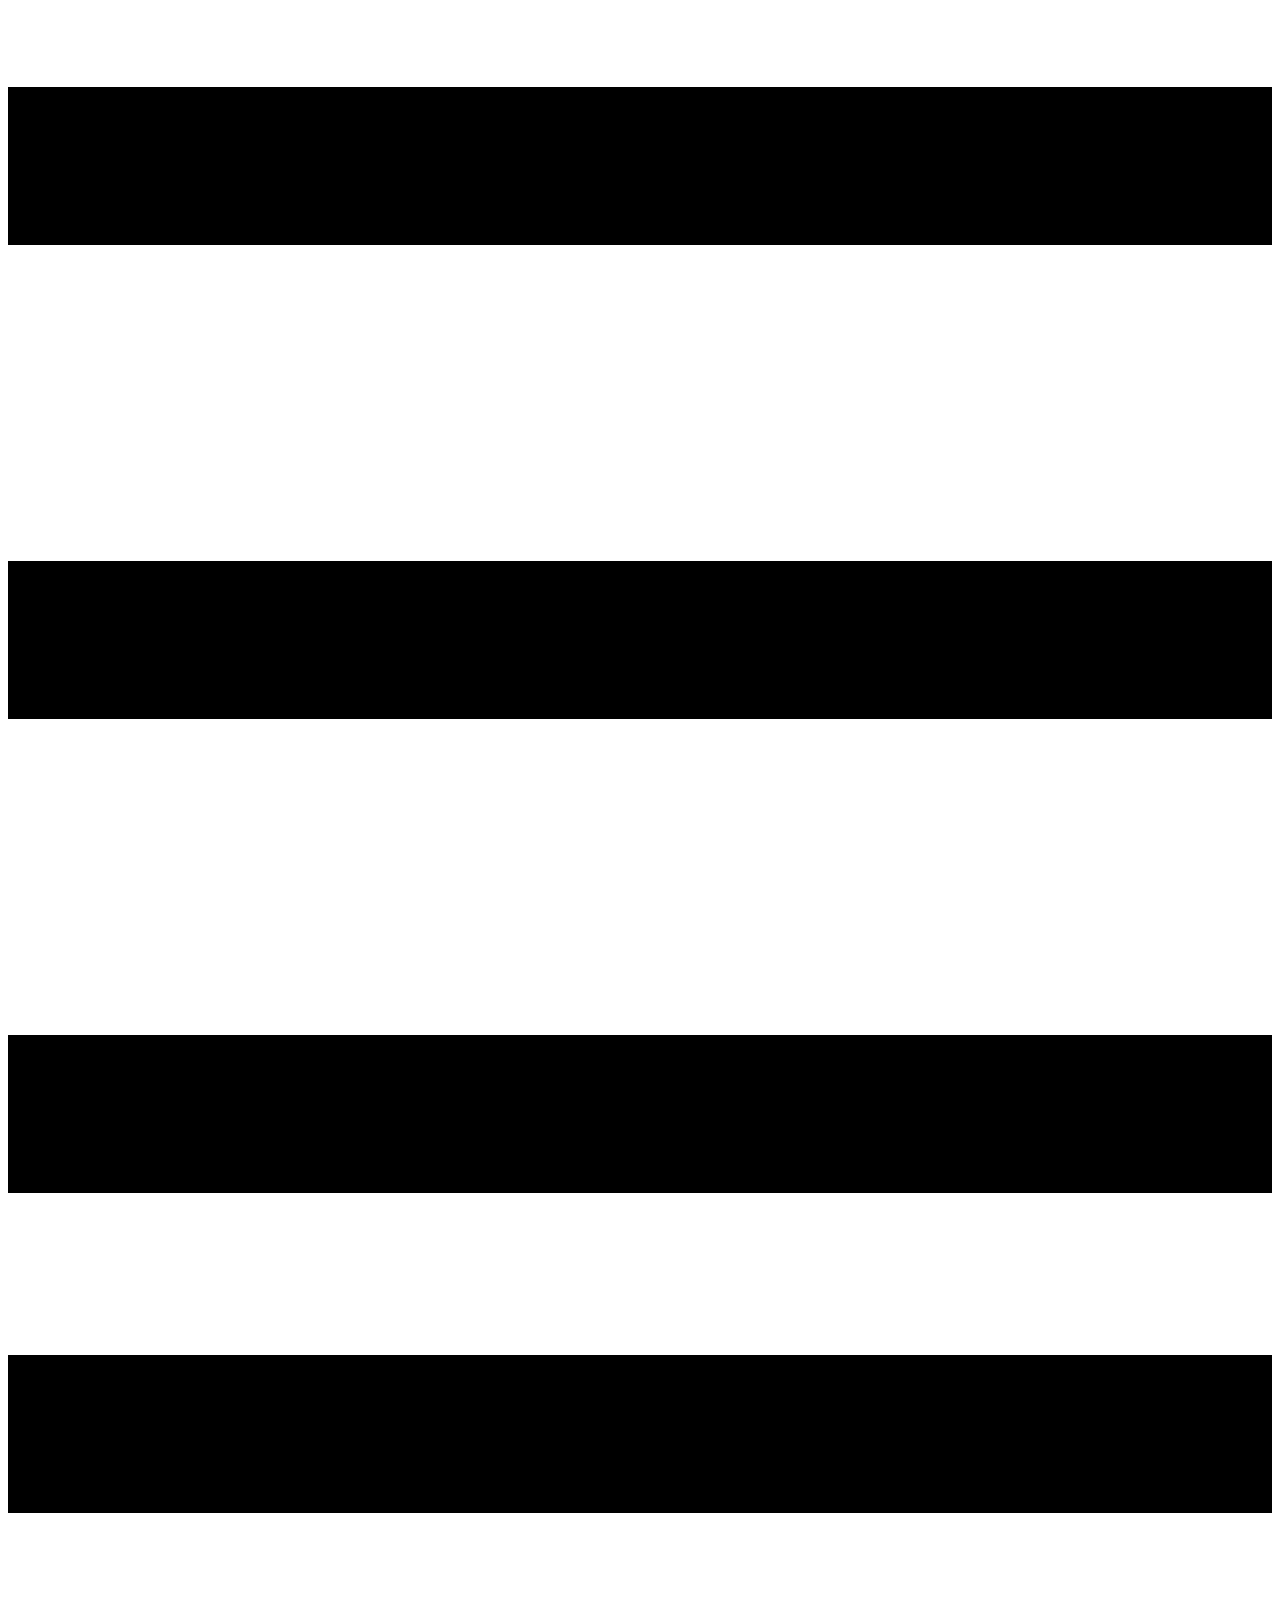
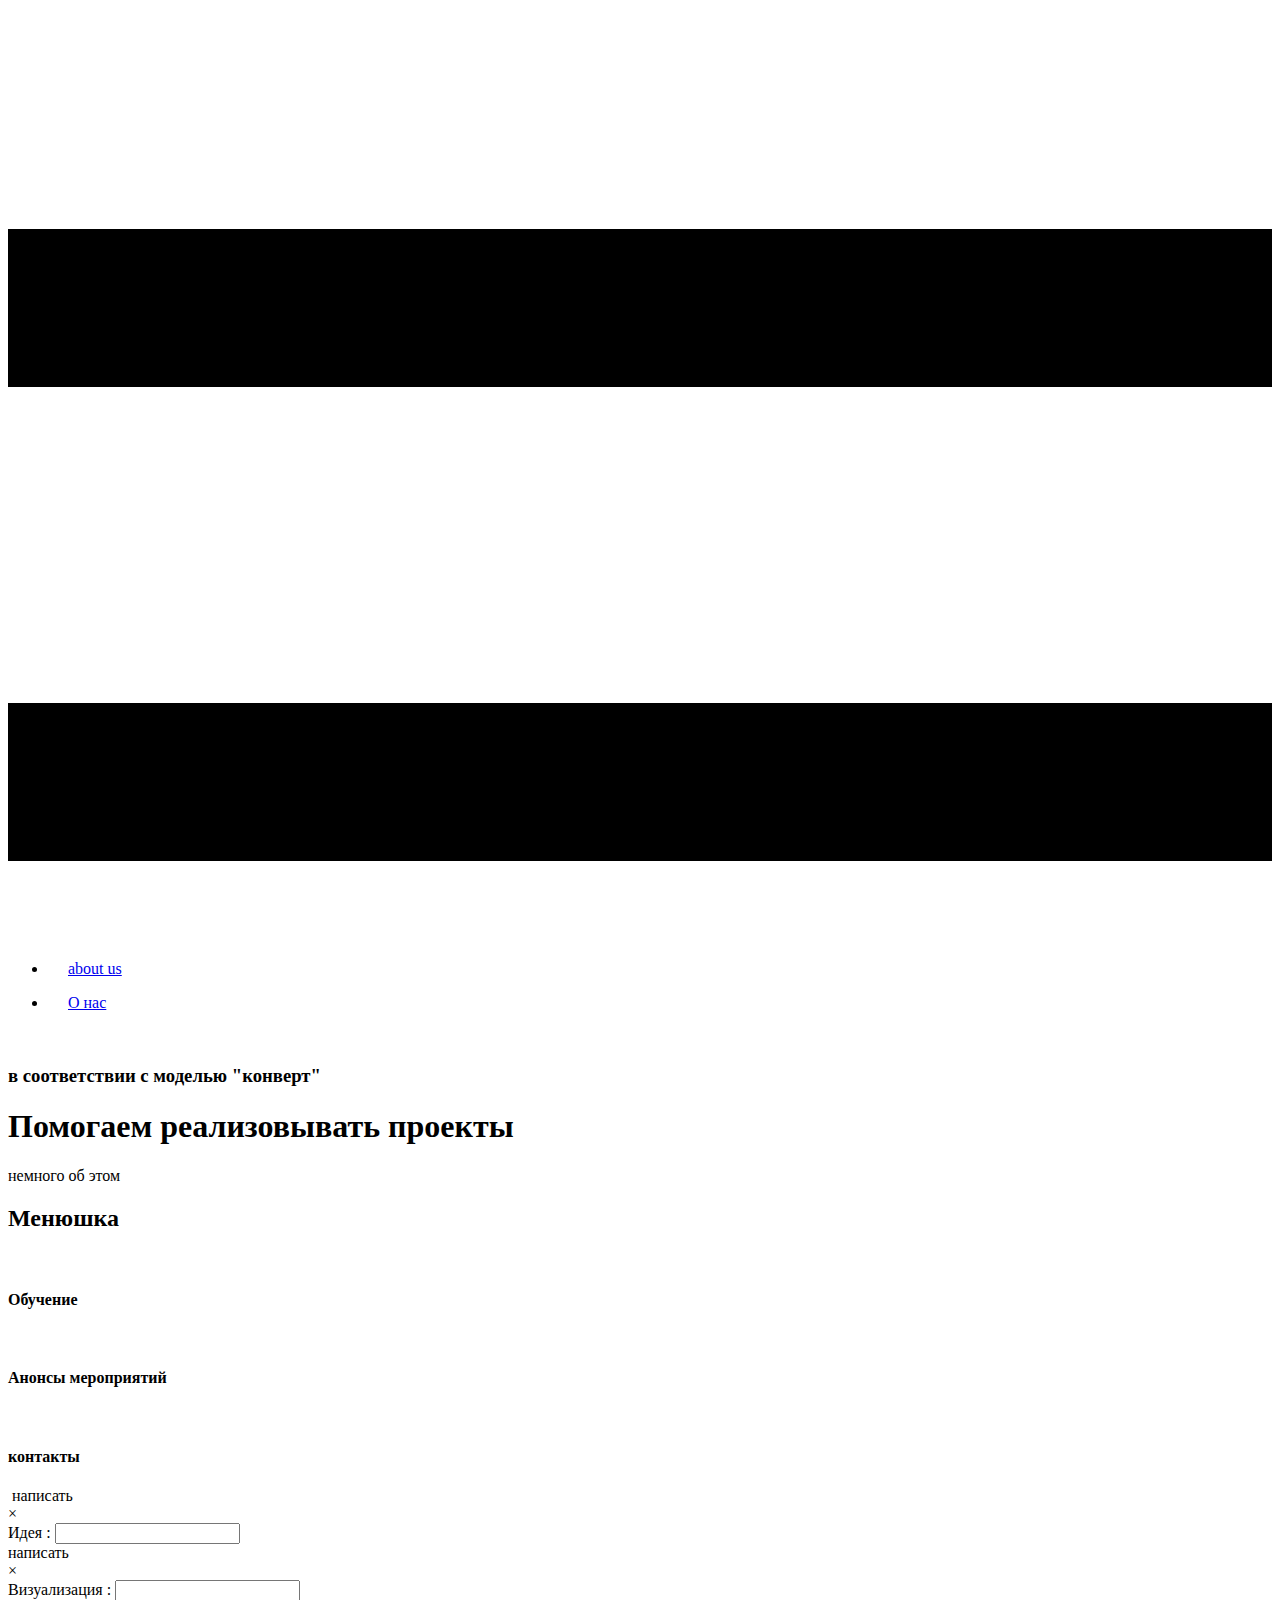
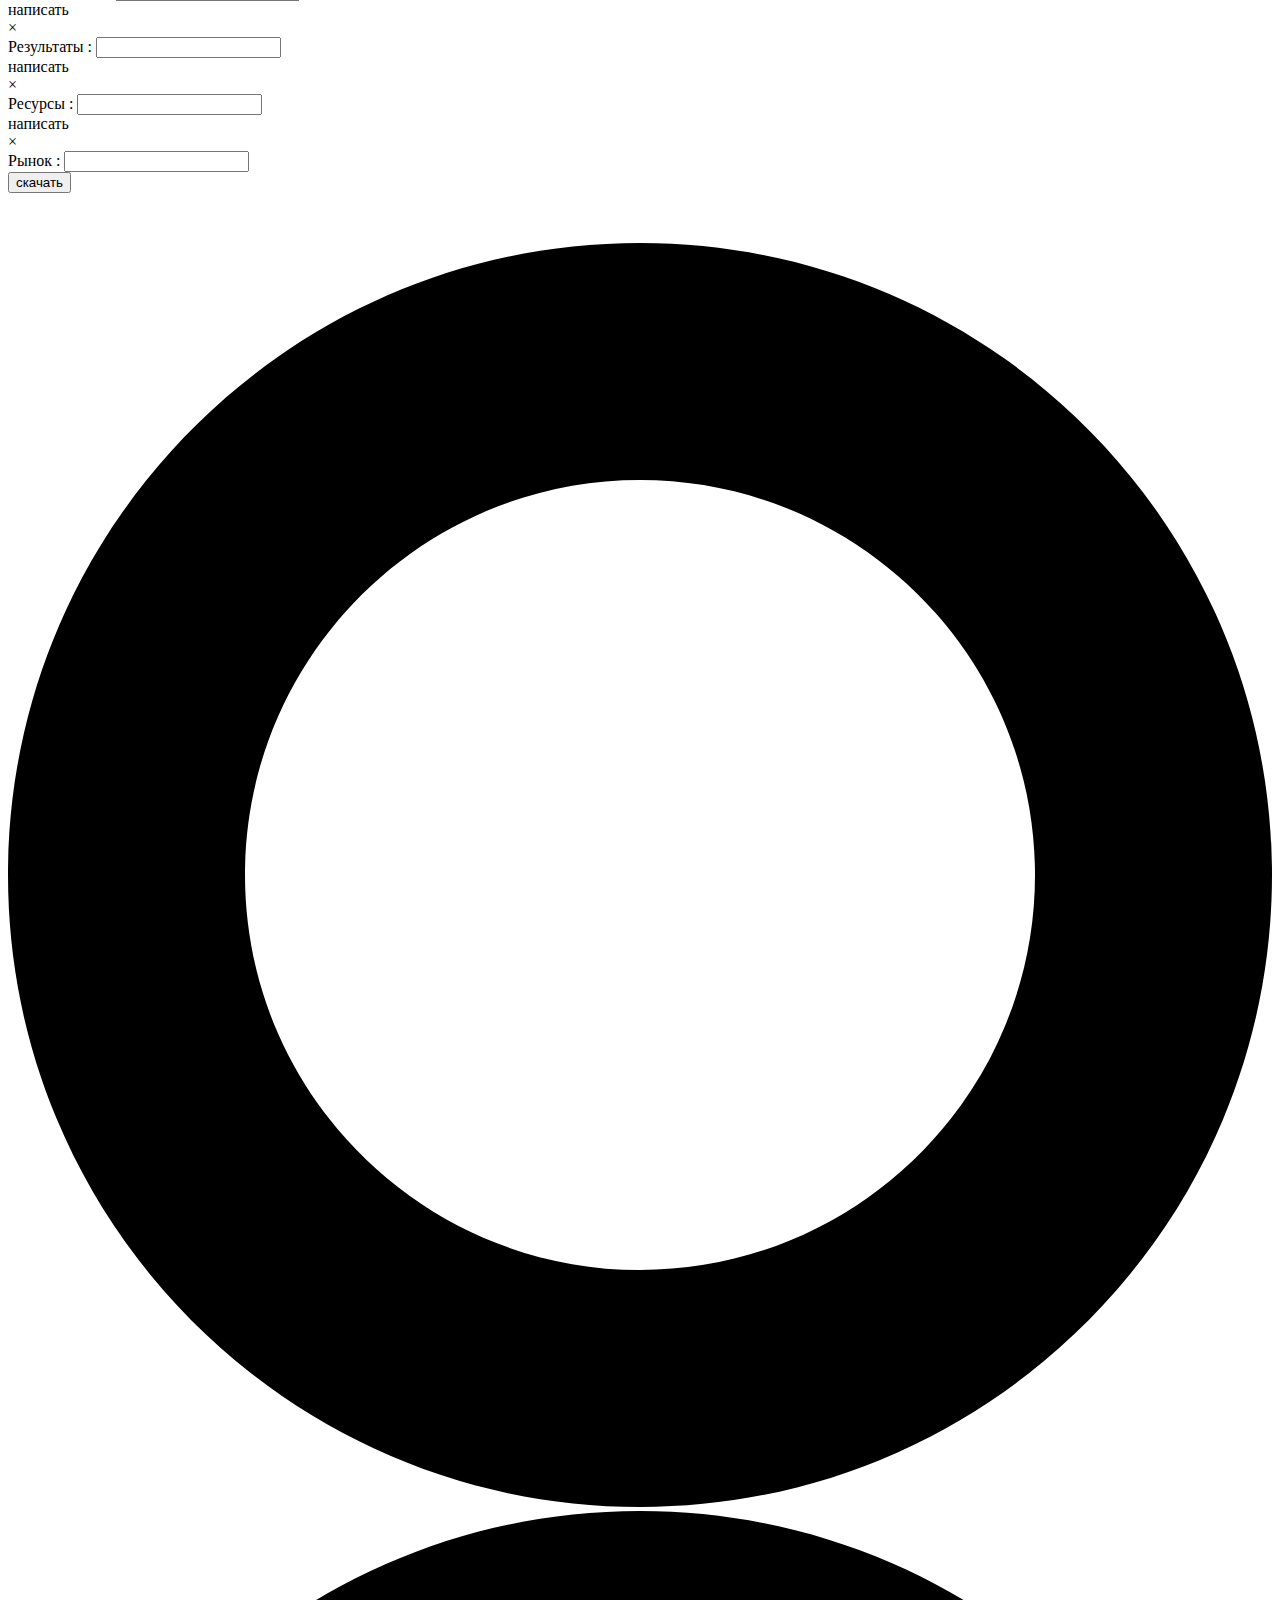
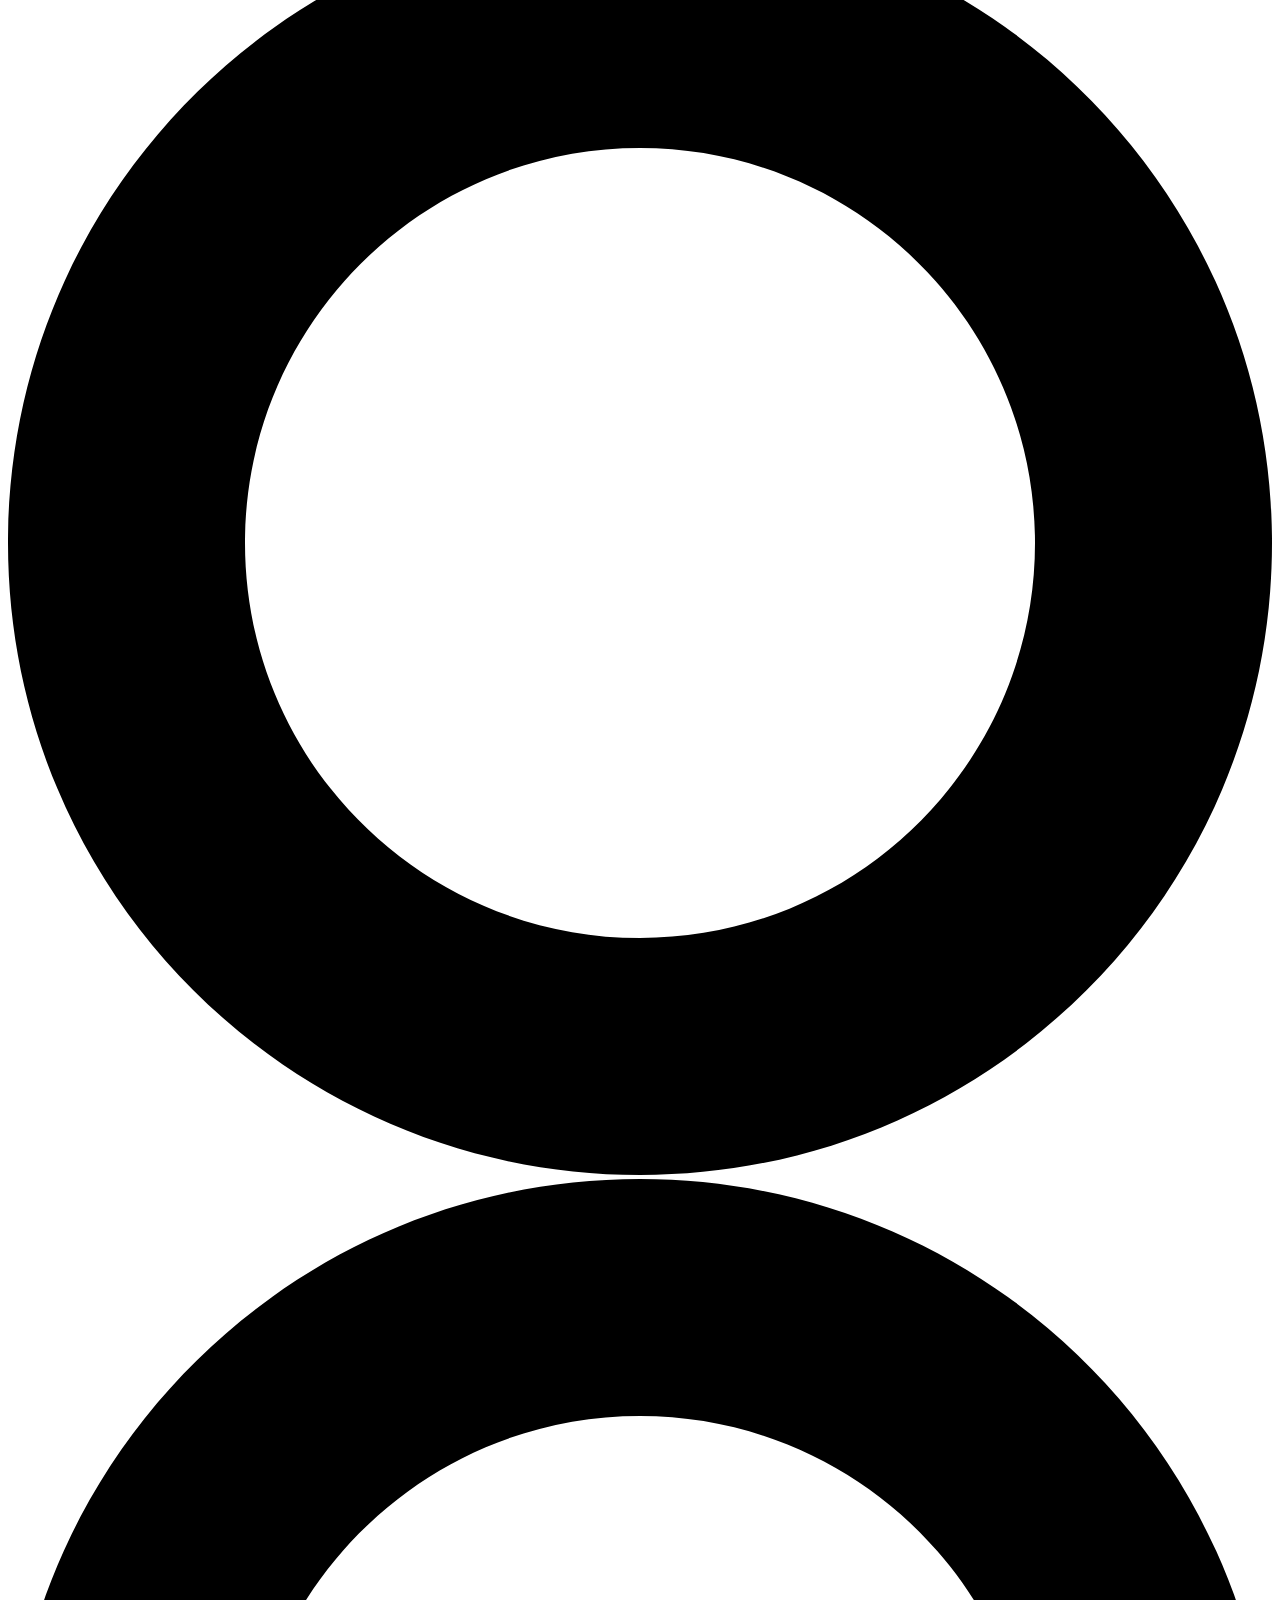
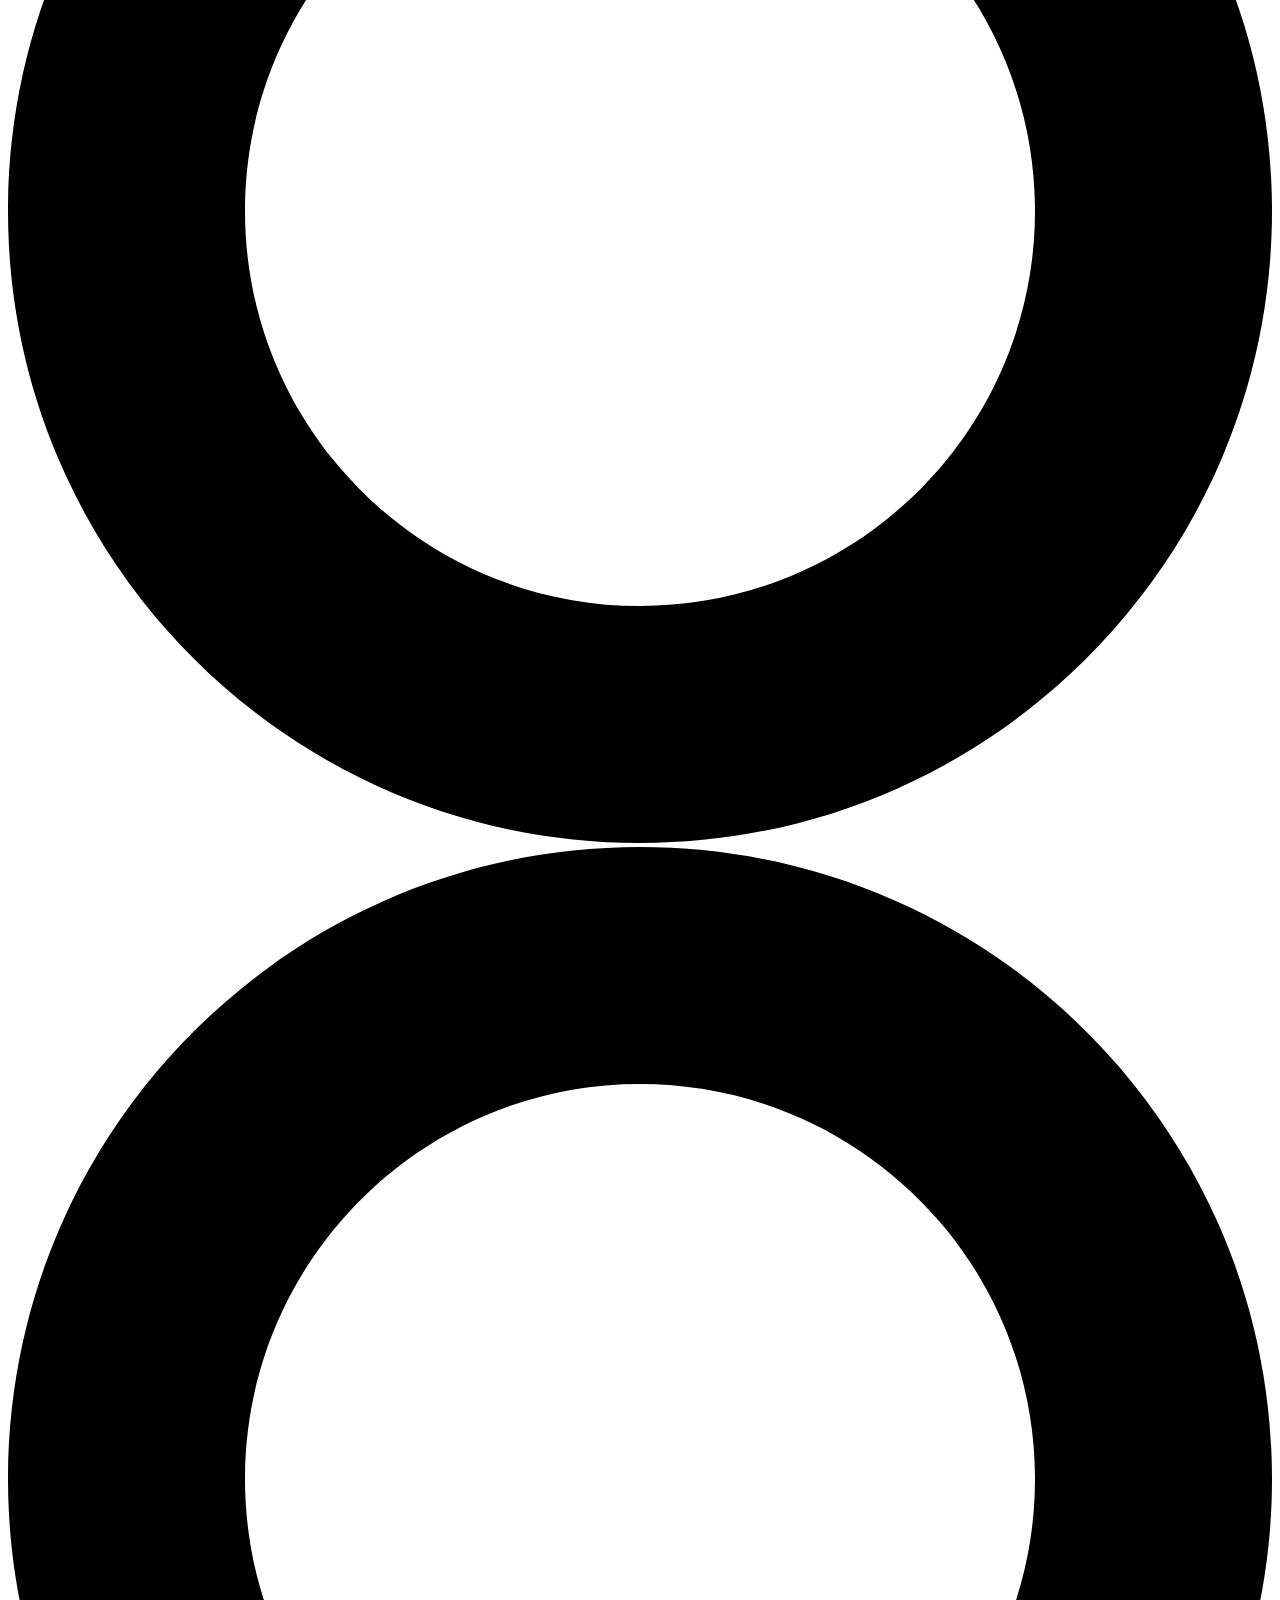
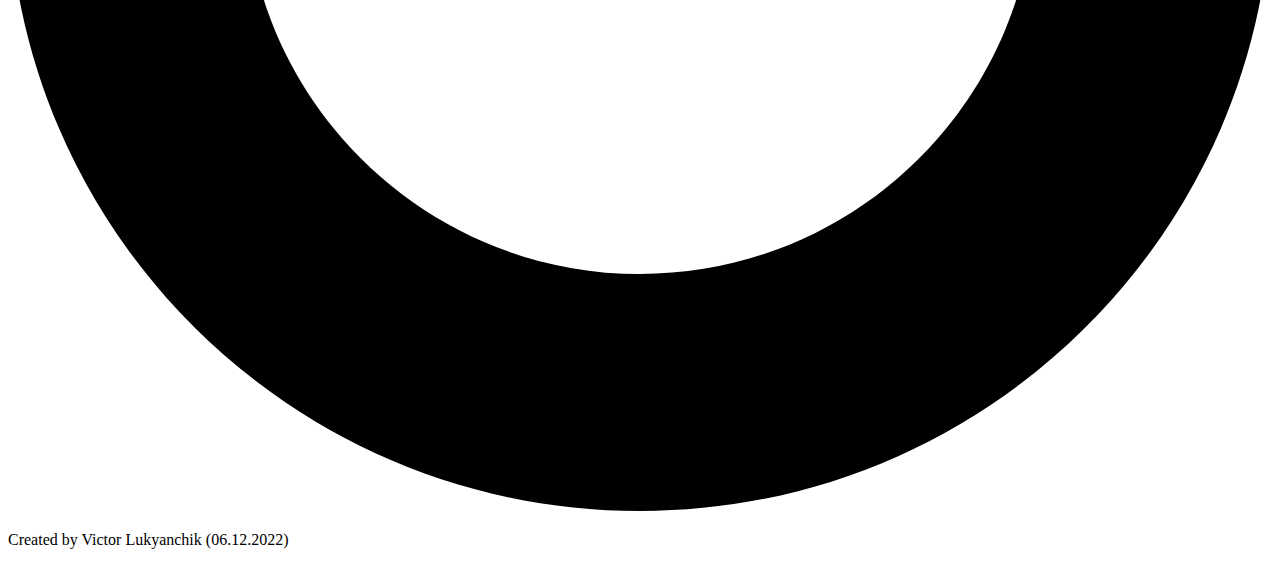
<file: src/main/resources/templates/index.html>
<!DOCTYPE html>
<html style="font-size: 16px;" lang="en" xmlns:th="http://www.thymeleaf.org">
<head>
    <meta name="viewport" content="width=device-width, initial-scale=1.0">
    <meta charset="utf-8">
    <meta name="keywords" content="Medical Center">
    <meta name="description" content="">
    <title>about us 1</title>
    <link th:href="@{/css/popup.css}" rel="stylesheet" type="text/css">
    <link rel="stylesheet" th:href="@{/css/nicepage.css}" media="screen">
    <link rel="stylesheet" th:href="@{/css/about-us-1.css}" media="screen">
    <link th:href="@{/css/my.css}" rel="stylesheet" type="text/css">
    <script class="u-script" type="text/javascript" th:src="@{/js/jquery-1.9.1.min.js}" defer=""></script>
    <script class="u-script" type="text/javascript" th:src="@{/js/popup.js}" defer=""></script>
    <script class="u-script" type="text/javascript" th:src="@{/js/nicepage.js}" defer=""></script>
    <meta name="generator" content="Nicepage 5.0.27, nicepage.com">
    <link id="u-theme-google-font" rel="stylesheet"
          href="https://fonts.googleapis.com/css?family=Playfair+Display:400,400i,500,500i,600,600i,700,700i,800,800i,900,900i|Open+Sans:300,300i,400,400i,500,500i,600,600i,700,700i,800,800i">
    <link id="u-page-google-font" rel="stylesheet"
          href="https://fonts.googleapis.com/css?family=Montserrat:100,100i,200,200i,300,300i,400,400i,500,500i,600,600i,700,700i,800,800i,900,900i|Playfair+Display:400,400i,500,500i,600,600i,700,700i,800,800i,900,900i">


    <script type="application/ld+json">{
        "@context": "http://schema.org",
        "@type": "Organization",
        "name": ""
    }</script>
    <meta name="theme-color" content="#476160">
    <meta property="og:title" content="about us 1">
    <meta property="og:type" content="website">
</head>

<body data-home-page="https://website3489720.nicepage.io/about-us-1.html?version=9eaca44b-5bea-4230-9dd2-0b651ae5702a"
      data-home-page-title="about us 1" class="u-body u-xl-mode" data-lang="en">
<header class="u-clearfix u-header u-header" id="sec-a7b1">
    <div class="u-clearfix u-sheet u-valign-middle u-sheet-1">
        <nav class="u-menu u-menu-hamburger u-offcanvas u-menu-1" data-responsive-from="XL">
            <div class="menu-collapse" style="font-size: 1rem; letter-spacing: 0px;" wfd-invisible="true">
                <a class="u-button-style u-custom-left-right-menu-spacing u-custom-padding-bottom u-custom-top-bottom-menu-spacing u-nav-link u-text-active-palette-1-base u-text-hover-palette-2-base"
                   href="#">
                    <svg class="u-svg-link" viewBox="0 0 24 24">
                        <use xlink:href="#menu-hamburger"></use>
                    </svg>
                    <svg class="u-svg-content" version="1.1" id="menu-hamburger" viewBox="0 0 16 16" x="0px" y="0px"
                         xmlns:xlink="http://www.w3.org/1999/xlink" xmlns="http://www.w3.org/2000/svg">
                        <g>
                            <rect y="1" width="16" height="2"></rect>
                            <rect y="7" width="16" height="2"></rect>
                            <rect y="13" width="16" height="2"></rect>
                        </g>
                    </svg>
                </a>
            </div>
            <div class="u-custom-menu u-nav-container">
                <ul class="u-nav u-unstyled u-nav-1">
                    <li class="u-nav-item"><a
                            class="u-button-style u-nav-link u-text-active-palette-1-base u-text-hover-palette-2-base"
                            href="#" style="padding: 10px 20px;">about us</a>
                    </li>
                </ul>
            </div>
            <div class="u-custom-menu u-nav-container-collapse" wfd-invisible="true">
                <div class="u-black u-container-style u-inner-container-layout u-opacity u-opacity-95 u-sidenav">
                    <div class="u-inner-container-layout u-sidenav-overflow">
                        <div class="u-menu-close"></div>
                        <ul class="u-align-center u-nav u-popupmenu-items u-unstyled u-nav-2">
                            <li class="u-nav-item"><a class="u-button-style u-nav-link" href="#"
                                                      style="padding: 10px 20px;">О нас</a>
                            </li>
                        </ul>
                    </div>
                </div>
                <div class="u-black u-menu-overlay u-opacity u-opacity-70" wfd-invisible="true"></div>
            </div>
        </nav>
        <img class="u-image u-image-contain u-image-default u-image-1" th:src="@{/images/image.png}" alt=""
             data-image-width="271" data-image-height="428">
    </div>
</header>
<section class="u-align-center u-clearfix u-image u-section-1" id="carousel_bb64">
    <div class="u-clearfix u-sheet u-valign-bottom u-sheet-1">
        <h3 class="u-custom-font u-font-montserrat u-text u-text-default u-text-1"
            data-animation-name="customAnimationIn" data-animation-duration="1750" data-animation-delay="500">в
            соответствии с моделью "конверт"</h3>
        <h1 class="u-custom-font u-font-playfair-display u-text u-text-default u-title u-text-2"
            data-animation-name="customAnimationIn" data-animation-duration="1750" data-animation-delay="0"> Помогаем
            реализовывать проекты</h1>
        <a th:href="@{/aboutThis}"
           class="u-active-palette-4-light-1 u-border-none u-btn u-btn-round u-button-style u-hover-palette-4-light-1 u-palette-4-base u-radius-15 u-btn-1"
           data-animation-name="customAnimationIn" data-animation-duration="1750" data-animation-delay="500">немного об
            этом</a>
        <img th:src="@{/images/d-min.png}" alt="" class="u-image u-image-contain u-image-default u-image-1"
             data-image-width="939" data-image-height="1012">
    </div>
</section>

<section class="u-align-center u-clearfix u-palette-4-base u-section-2" id="carousel_be38">
    <div class="u-clearfix u-sheet u-sheet-1">
        <h2 class="u-align-center u-text u-text-default u-text-1" data-animation-name="customAnimationIn"
            data-animation-duration="1750" data-animation-delay="500">Менюшка</h2>
        <div class="u-blog u-expanded-width u-blog-1">
            <div class="u-repeater u-repeater-1"><!--blog_post-->
                <a th:href="@{/study}"
                   class="u-align-left u-blog-post u-container-style u-radius-15 u-repeater-item u-shape-round u-video-cover u-white u-repeater-item-1">
                    <div class="u-container-layout u-similar-container u-valign-top u-container-layout-1">
                        <img class="u-image u-image-default u-image-1" th:src="@{/images/image-4.png}" alt=""
                             data-image-width="475" data-image-height="353">
                        <h4 class="u-text u-text-black u-text-2">Обучение<span style="font-weight: 400;"></span>
                        </h4>
                    </div>
                </a><!--/blog_post--><!--blog_post-->
                <a th:href="@{/events}"
                   class="u-align-left u-blog-post u-container-style u-radius-15 u-repeater-item u-shape-round u-video-cover u-white u-repeater-item-2">
                    <div class="u-container-layout u-similar-container u-valign-top u-container-layout-2">
                        <img class="u-image u-image-default u-image-2" th:src="@{/images/image-3.png}" alt=""
                             data-image-width="489" data-image-height="444">
                        <h4 class="u-text u-text-black u-text-3">Анонсы мероприятий</h4>
                    </div>
                </a><!--/blog_post--><!--blog_post-->
                <a th:href="@{/contacts}"
                   class="u-align-left u-blog-post u-container-style u-radius-15 u-repeater-item u-shape-round u-video-cover u-white u-repeater-item-3">
                    <div class="u-container-layout u-similar-container u-valign-top u-container-layout-3">
                        <img class="u-image u-image-default u-image-3" th:src="@{/images/image-2.png}" alt=""
                             data-image-width="333" data-image-height="286">
                        <h4 class="u-text u-text-black u-text-4">контакты</h4>
                    </div>
                </a>
            </div>
        </div>
    </div>
</section>

<form th:method="GET" th:action="@{/download}" th:object="${convert}">
    <section class="u-clearfix u-palette-1-base u-section-3" id="carousel_33e7">
        <div class="u-clearfix u-sheet u-sheet-1">
            <img class="u-image u-image-default u-image-1" th:src="@{/images/image-5.png}" alt=""
                 data-image-width="1054"
                 data-image-height="602">

            <a class="trigger_popup_fricc1 trigger_popup_fricc u-border-2 u-border-hover-palette-1-base u-border-palette-1-base u-btn u-btn-round u-button-style u-hover-palette-1-base u-none u-radius-50 u-text-black u-btn-1" id="modal-closed">написать</a>
            <div class="hover_bkgr_fricc1 hover_bkgr_fricc">
                <span class="helper"></span>
                <div>
                    <div class="popupCloseButton1 popupCloseButton">&times;</div>
                    <label for="idea">Идея : </label>
                    <input th:type="text" th:field="*{idea}" id="idea">
                </div>
            </div>

            <a class="trigger_popup_fricc2 trigger_popup_fricc u-border-2 u-border-hover-palette-1-base u-border-palette-1-base u-btn u-btn-round u-button-style u-hover-palette-1-base u-none u-radius-50 u-text-black u-btn-2">написать</a>
            <div class="hover_bkgr_fricc2 hover_bkgr_fricc">
                <span class="helper"></span>
                <div>
                    <div class="popupCloseButton2 popupCloseButton">&times;</div>
                    <label for="images">Визуализация : </label>
                    <input th:type="text" id="images">
                </div>
            </div>

            <a class="trigger_popup_fricc3 trigger_popup_fricc u-border-2 u-border-hover-palette-1-base u-border-palette-1-base u-btn u-btn-round u-button-style u-hover-palette-1-base u-none u-radius-50 u-text-black u-btn-3">написать</a>
            <div class="hover_bkgr_fricc3 hover_bkgr_fricc">
                <span class="helper"></span>
                <div>
                    <div class="popupCloseButton3 popupCloseButton">&times;</div>
                    <label for="results">Результаты : </label>
                    <input th:type="text" th:field="*{results}" id="results">
                </div>
            </div>

            <a class="trigger_popup_fricc4 trigger_popup_fricc u-border-2 u-border-hover-palette-1-base u-border-palette-1-base u-btn u-btn-round u-button-style u-hover-palette-1-base u-none u-radius-50 u-text-black u-btn-4">написать</a>
            <div class="hover_bkgr_fricc4 hover_bkgr_fricc">
                <span class="helper"></span>
                <div>
                    <div class="popupCloseButton4 popupCloseButton">&times;</div>
                    <label for="resources">Ресурсы : </label>
                    <input th:type="text" th:field="*{resources}" id="resources">
                </div>
            </div>

            <a class="trigger_popup_fricc5 trigger_popup_fricc u-border-2 u-border-hover-palette-1-base u-border-palette-1-base u-btn u-btn-round u-button-style u-hover-palette-1-base u-none u-radius-50 u-text-black u-btn-5">написать</a>
            <div class="hover_bkgr_fricc5 hover_bkgr_fricc">
                <span class="helper"></span>
                <div>
                    <div class="popupCloseButton5 popupCloseButton">&times;</div>
                    <label for="market">Рынок : </label>
                    <input th:type="text" th:field="*{market}" id="market">
                </div>
            </div>

            <input class="my_button" type="submit" value="скачать"/>

            <div class="u-opacity u-opacity-70 u-shape u-shape-svg u-text-palette-4-base u-shape-1"
                 style="margin-top: 50px;">
                <svg class="u-svg-link" preserveAspectRatio="none" viewBox="0 0 160 160" style="">
                    <use xlink:href="#svg-1186"></use>
                </svg>
                <svg xmlns="http://www.w3.org/2000/svg" xmlns:xlink="http://www.w3.org/1999/xlink" version="1.1"
                     xml:space="preserve" class="u-svg-content" viewBox="0 0 160 160" x="0px" y="0px" id="svg-1186"
                     style="enable-background:new 0 0 160 160;"><path d="M80,30c27.6,0,50,22.4,50,50s-22.4,50-50,50s-50-22.4-50-50S52.4,30,80,30 M80,0C35.8,0,0,35.8,0,80s35.8,80,80,80
	s80-35.8,80-80S124.2,0,80,0L80,0z"></path></svg>
            </div>
            <div class="u-shape u-shape-svg u-text-palette-4-base u-shape-2">
                <svg class="u-svg-link" preserveAspectRatio="none" viewBox="0 0 160 160" style="">
                    <use xlink:href="#svg-525f"></use>
                </svg>
                <svg class="u-svg-content" viewBox="0 0 160 160" x="0px" y="0px" id="svg-525f"
                     style="enable-background:new 0 0 160 160;">
                    <path d="M80,30c27.6,0,50,22.4,50,50s-22.4,50-50,50s-50-22.4-50-50S52.4,30,80,30 M80,0C35.8,0,0,35.8,0,80s35.8,80,80,80
	s80-35.8,80-80S124.2,0,80,0L80,0z"></path>
                </svg>
            </div>
        </div>
    </section>
</form>

<footer class="u-align-center u-clearfix u-footer u-grey-80 u-footer" id="sec-6c1d">
    <div class="u-clearfix u-sheet u-sheet-1">
        <p class="u-small-text u-text u-text-variant u-text-1">Created by Victor Lukyanchik (06.12.2022)</p>
    </div>
</footer>

</body>
</html>
</file>
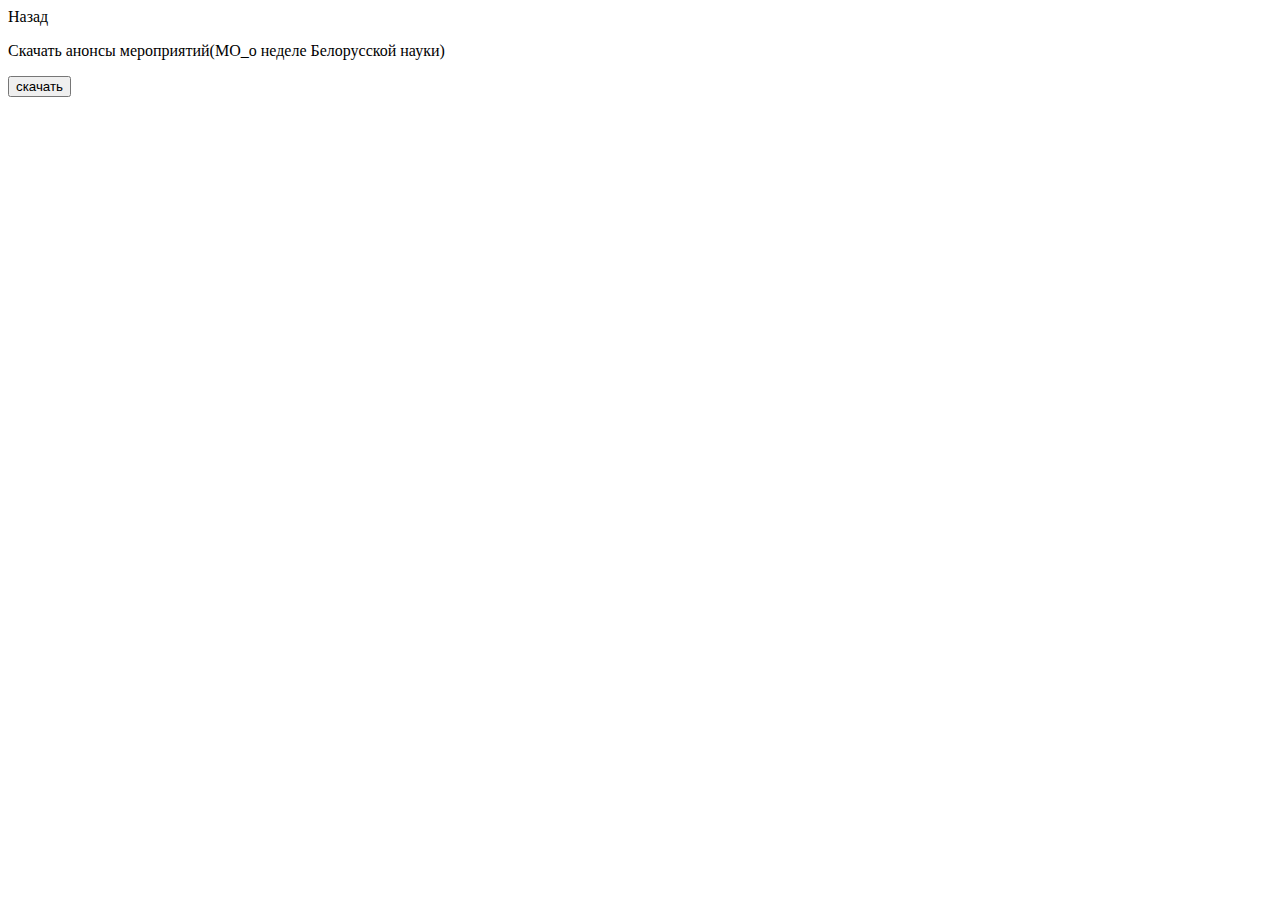
<file: src/main/resources/templates/events.html>
<!DOCTYPE html>
<html lang="en" xmlns:th="http://www.thymeleaf.org">
<head>
    <meta charset="UTF-8">
    <title>Events</title>
    <link th:href="@{/css/popup.css}" rel="stylesheet" type="text/css">
    <link th:href="@{/css/study.css}" rel="stylesheet" type="text/css">
    <link rel="stylesheet" th:href="@{/css/nicepage.css}" media="screen">
    <link rel="stylesheet" th:href="@{/css/about-us-1.css}" media="screen">
    <link th:href="@{/css/my.css}" rel="stylesheet" type="text/css">
    <script class="u-script" type="text/javascript" th:src="@{/js/jquery-1.9.1.min.js}" defer=""></script>
    <script class="u-script" type="text/javascript" th:src="@{/js/popup.js}" defer=""></script>
    <script class="u-script" type="text/javascript" th:src="@{/js/nicepage.js}" defer=""></script>
</head>
<body class="my_body">

<header>
    <a class="my_cancel" th:href="@{/index}">Назад</a>
</header>

<section class="u-clearfix u-palette-1-base u-section-3" id="carousel_33e7">
    <form th:method="GET" th:action="@{/events/download}">
        <p class="my_text">Скачать анонсы мероприятий(МО_о неделе Белорусской науки)</p>
        <input class="study_button" type="submit" value="скачать"/>
    </form>
</section>
</body>
</html>
</file>
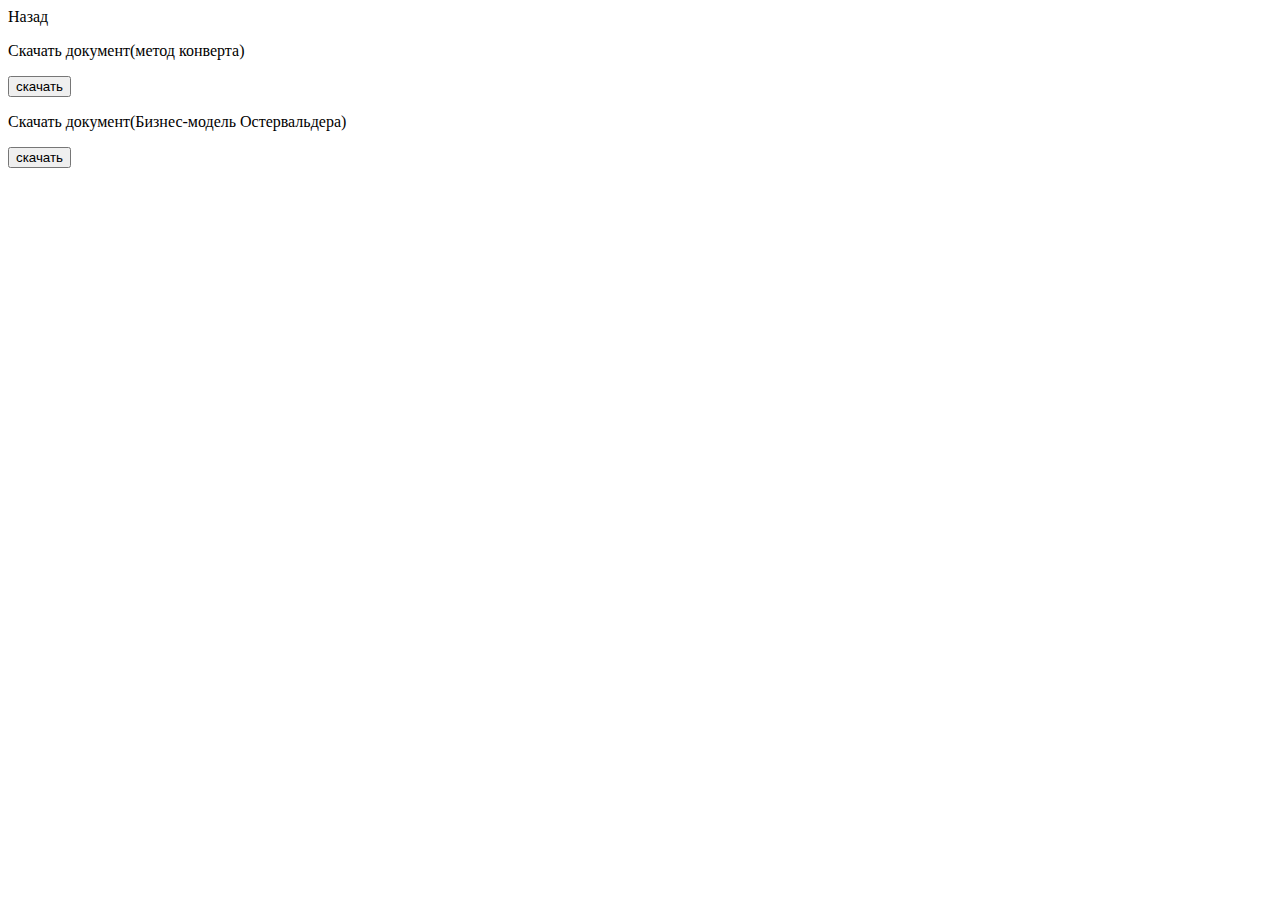
<file: src/main/resources/templates/study.html>
<!DOCTYPE html>
<html lang="en" xmlns:th="http://www.thymeleaf.org">
<head>
    <meta charset="UTF-8">
    <title>Study</title>
    <link th:href="@{/css/popup.css}" rel="stylesheet" type="text/css">
    <link th:href="@{/css/study.css}" rel="stylesheet" type="text/css">
    <link rel="stylesheet" th:href="@{/css/nicepage.css}" media="screen">
    <link rel="stylesheet" th:href="@{/css/about-us-1.css}" media="screen">
    <link th:href="@{/css/my.css}" rel="stylesheet" type="text/css">
    <script class="u-script" type="text/javascript" th:src="@{/js/jquery-1.9.1.min.js}" defer=""></script>
    <script class="u-script" type="text/javascript" th:src="@{/js/popup.js}" defer=""></script>
    <script class="u-script" type="text/javascript" th:src="@{/js/nicepage.js}" defer=""></script>

</head>
<body class="my_body">

<header>
    <a class="my_cancel" th:href="@{/index}">Назад</a>
</header>

<section class="u-clearfix u-palette-1-base u-section-3" id="carousel_33e7">

    <form th:method="GET" th:action="@{/study/download/first}">
        <p class="my_text">Скачать документ(метод конверта)</p>
        <input class="study_button" type="submit" value="скачать"/>
    </form>

  <form th:method="GET" th:action="@{/study/download/second}">
      <p class="my_text">Скачать документ(Бизнес-модель Остервальдера)</p>
        <input class="study_button" type="submit" value="скачать"/>
    </form>

</section>

</body>
</html>
</file>
